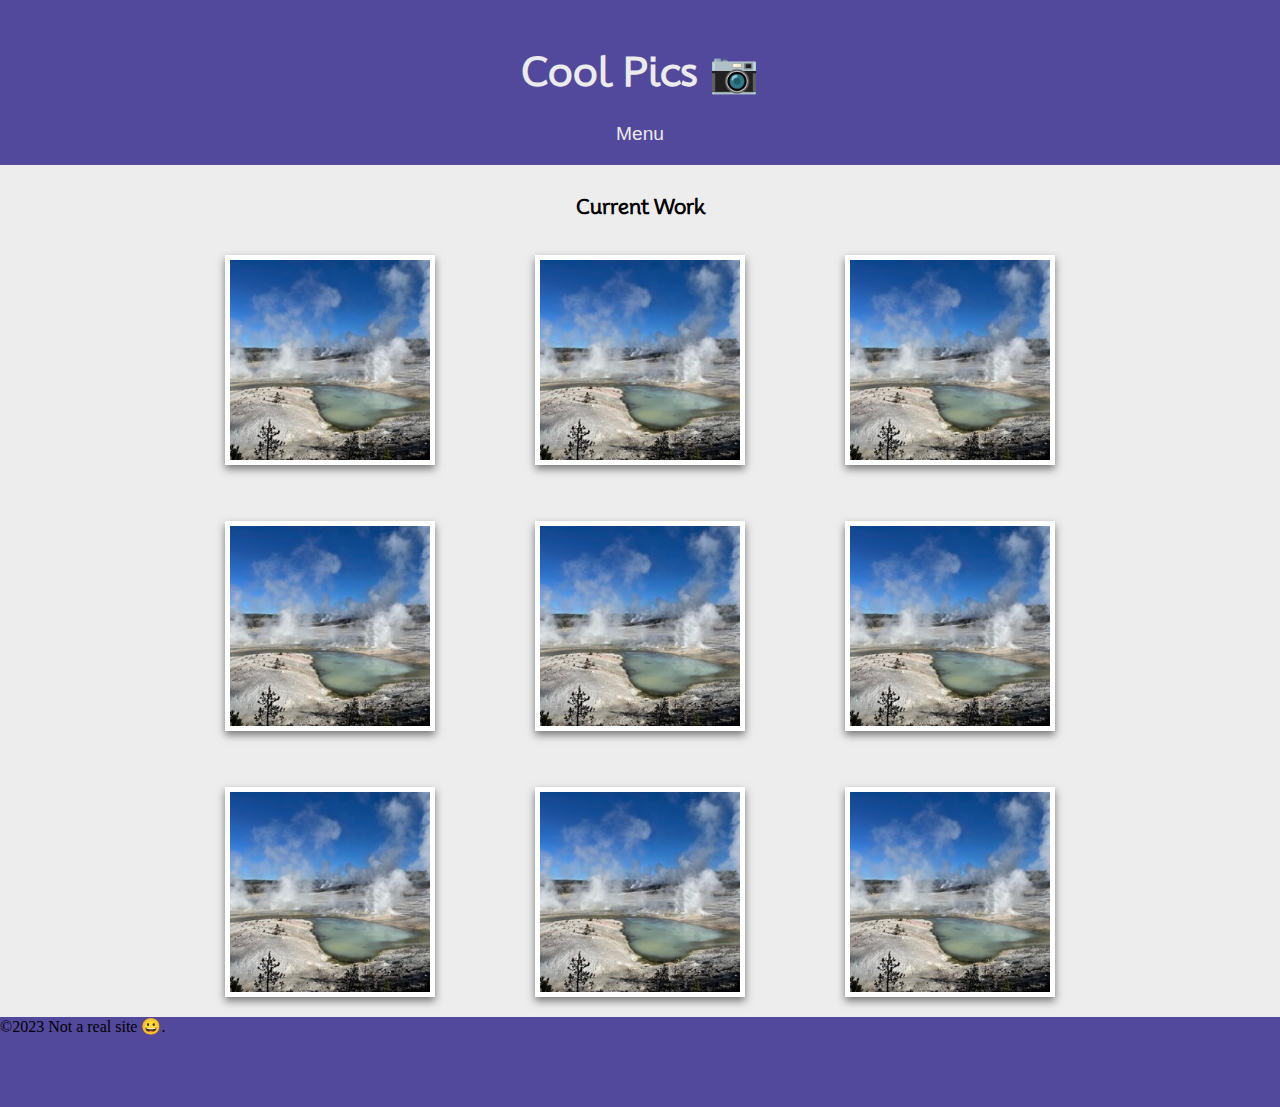
<file: coolpics/index.html>
<!DOCTYPE html>
<html lang="en">
<head>
    <meta charset="UTF-8">
    <meta name="viewport" content="width=device-width, initial-scale=1.0">
    <title>Cool Pics</title>
    <meta name="description" content="Cool Pics practice">
    <meta name="author" content="Amanda Erison">
    <link rel="javascript" href="coolpics.js">
    <link rel="stylesheet" href="coolpics.css">
    <link rel="normalize" href="https://cdnjs.cloudflare.com/ajax/libs/normalize/8.0.1/normalize.min.css">

</head>
<body>
    <header>
        <h1>Cool Pics 📷</h1>
        <!-- <a href="coolpics/index.html">Cool Pics</a> -->
        <button>Menu
        <a href="">Home</a>
        <a href="">People</a>
        <a href="">Places</a>
        <a href="">About</a>
        </button>
    </header>
    <main>
        <p>Current Work</p>
    <section class="gallery">
        <!-- <p>Current Work</p> -->
        <figure>  
	        <img src="norris-sm.jpeg" alt="picture">
        </figure>
        <figure>  
	        <img src="norris-sm.jpeg" alt="picture">
        </figure>
        <figure>  
	        <img src="norris-sm.jpeg" alt="picture">
        </figure>
        <figure>  
	        <img src="norris-sm.jpeg" alt="picture">
        </figure>
        <figure>  
	        <img src="norris-sm.jpeg" alt="picture">
        </figure>
        <figure>  
	        <img src="norris-sm.jpeg" alt="picture">
        </figure>
        <figure>  
	        <img src="norris-sm.jpeg" alt="picture">
        </figure>
        <figure>  
	        <img src="norris-sm.jpeg" alt="picture">
        </figure>
        <figure>  
	        <img src="norris-sm.jpeg" alt="picture">
        </figure>
    </section>
    </main>
    <footer>
        ©2023 Not a real site 😀.
    </footer>
</body>
</html>
</file>
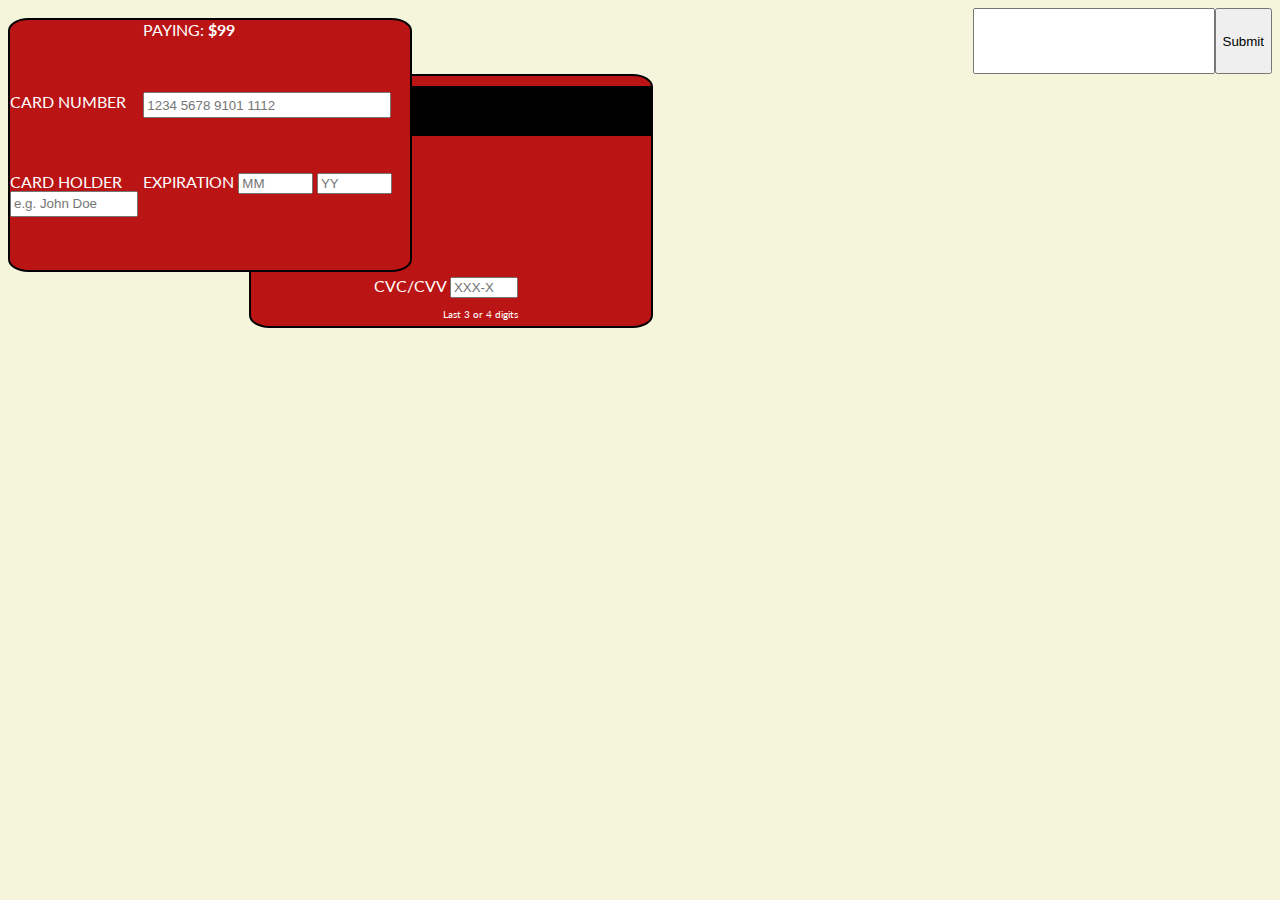
<file: creditcard/index.html>
<!DOCTYPE html>
<html lang="en">
<head>
  <meta charset="UTF-8">
  <meta name="viewport" content="width=device-width, initial-scale=1.0">
  <meta author="Amanda Ericson">
  <title>Credit Card</title>
  <link rel="stylesheet" href="creditcard.css">
  <link rel="javascript" href="creditcard.js">
</head>
<body>
  <div id="card-success" class="hidden">
    <i class="fa fa-check"></i>
    <p>Payment Successful!</p>
  </div>

  <div id="form-errors" class="hidden">
    <i class="fa fa-exclamation-triangle"></i>
    <p id="card-error">Card error</p>
  </div>

  <div id="form-container">
    <div id="card-front">
      <div id="shadow"></div>
      <div id="image-container">
        <span id="amount">PAYING: <strong>$99</strong></span>
        <span id="card-image"></span>
      </div>

      <label for="card-number">CARD NUMBER</label>
      <input type="text" id="card-number" placeholder="1234 5678 9101 1112" length="16">

      <div id="cardholder-container">
        <label for="card-holder">CARD HOLDER</label>
        <input type="text" id="card-holder" placeholder="e.g. John Doe" />
      </div>

      <div id="exp-container">
        <label for="card-exp">EXPIRATION</label>
        <input id="card-month" type="text" placeholder="MM" length="2">
        <input id="card-year" type="text" placeholder="YY" length="2">
      </div>
    </div>

    <div id="card-back">
      <div id="card-stripe"></div>
      <div id="cvc-container">
        <label for="card-cvc">CVC/CVV</label>
        <input id="card-cvc" placeholder="XXX-X" type="text" min-length="3" max-length="4">
        <p>Last 3 or 4 digits</p>
      </div>
    </div>

    <input type="text" id="card-token" />
    <button type="button" id="card-btn">Submit</button>
  </div>
</body>
</html>
</file>
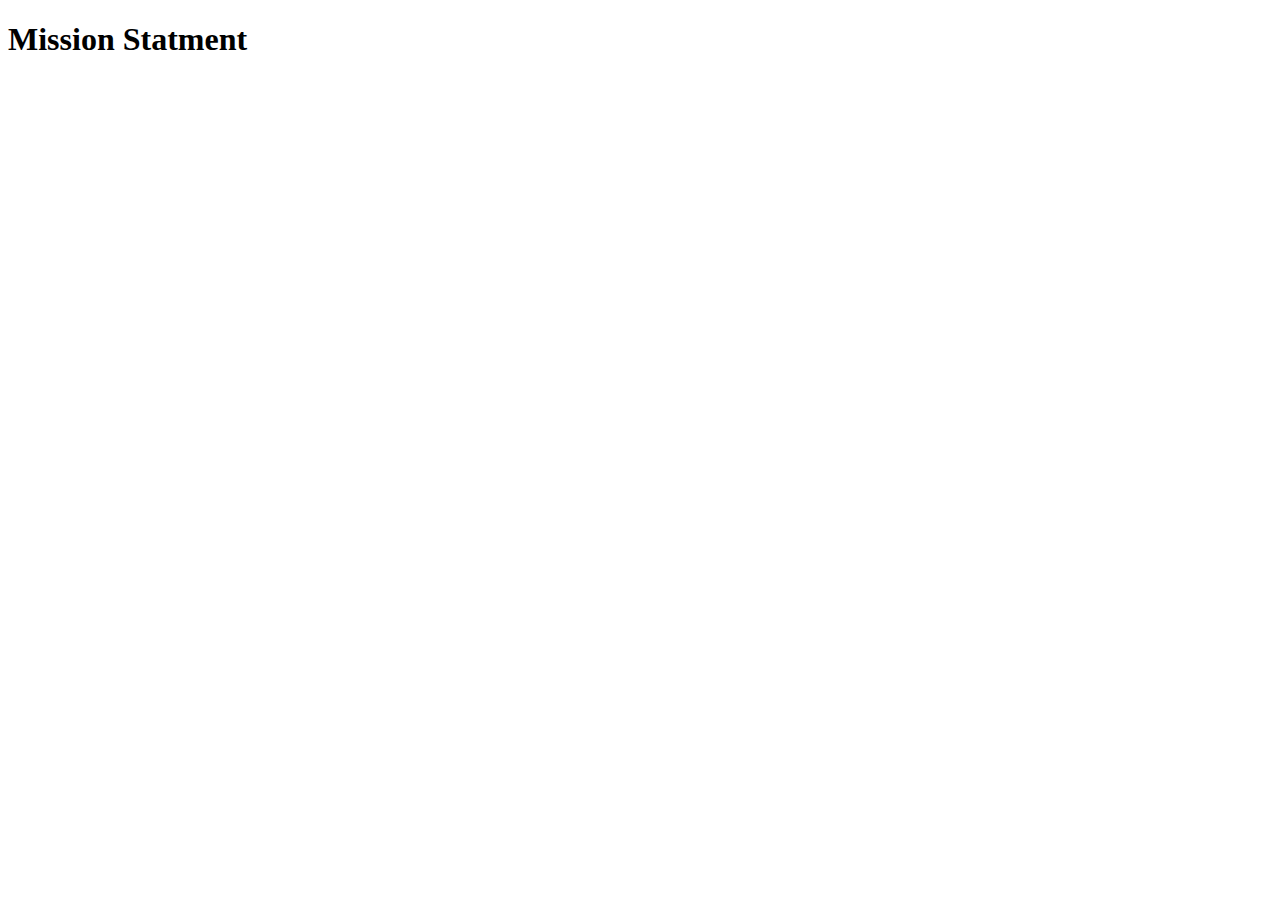
<file: mission/index.html>
<!DOCTYPE html>
<html lang="en">
<head>
    <meta charset="UTF-8">
    <meta name="viewport" content="width=device-width, initial-scale=1.0">
    <title>Document</title>
</head>
<body>
    <h1>Mission Statment</h1>
</body>
</html>
</file>
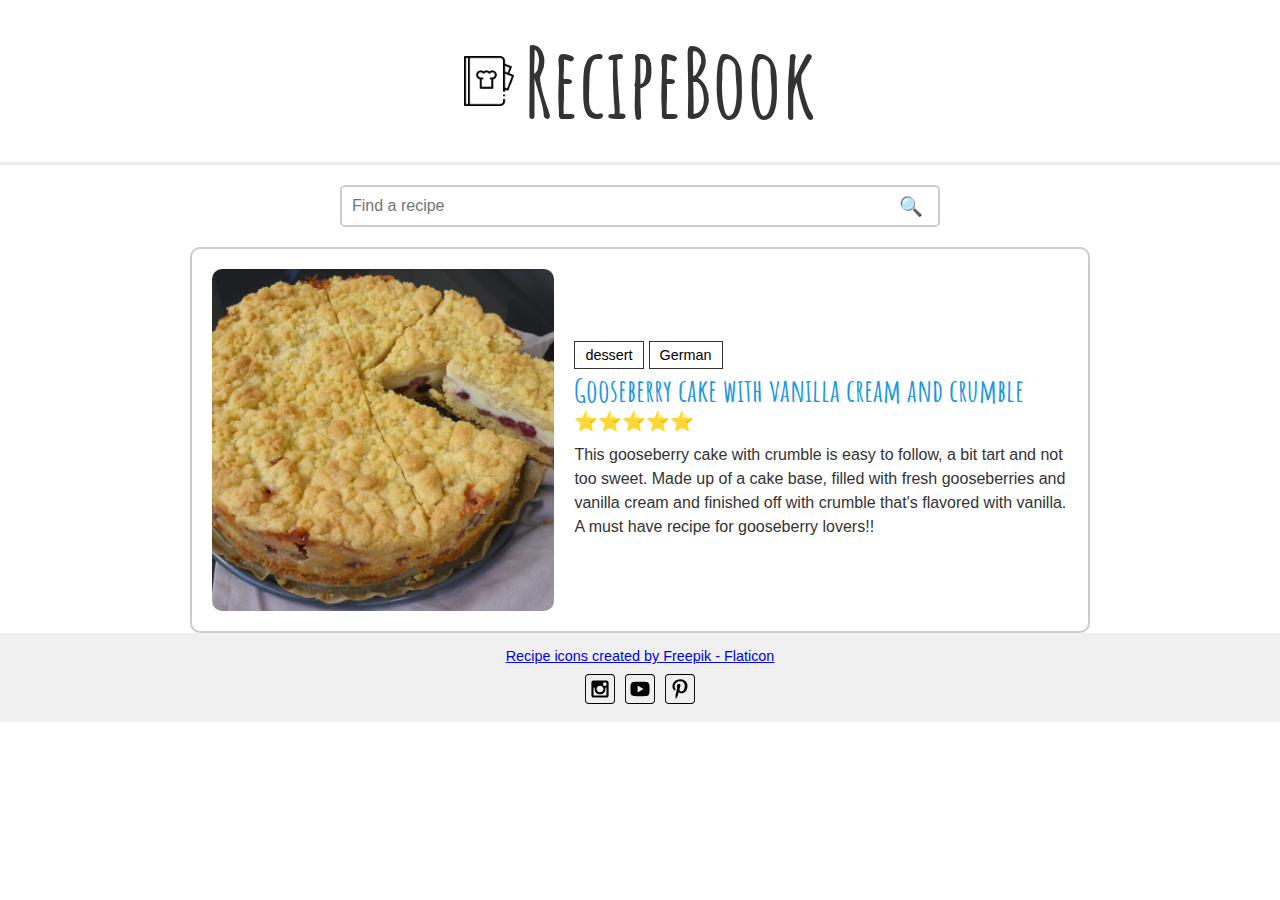
<file: recipe/index.html>
<!DOCTYPE html>
<html lang="en">
<head>
  <meta charset="UTF-8" />
  <meta name="viewport" content="width=device-width, initial-scale=1.0"/>
  <title>Recipes</title>
  <link rel="stylesheet" href="recipes.css" />
  <script src="recipes.js" defer></script>

</head>
<body>
  <header>
    <img class="logoimg" src="./images/recipe-book.png" alt="logo" />
    <h1>RecipeBook</h1>
  </header>

  <div class="search-container">
    <input type="text" class="search-box" placeholder="Find a recipe" />
    <button class="search-button">🔍</button>
  </div>

  <main></main>

  <footer>
    <a href="https://www.flaticon.com/free-icons/recipe" title="recipe icons">
      Recipe icons created by Freepik - Flaticon
    </a>
    <div class="social">
      <a href="#"><img src="./images/instagram_icon.svg" alt="Instagram icon" /></a>
      <a href="#"><img src="./images/youtube_icon.svg" alt="YouTube icon" /></a>
      <a href="#"><img src="./images/pinterest_icon.svg" alt="Pinterest icon" /></a>
    </div>
  </footer>
</body>
<script src="recipes.js" defer></script>
</html>
</file>
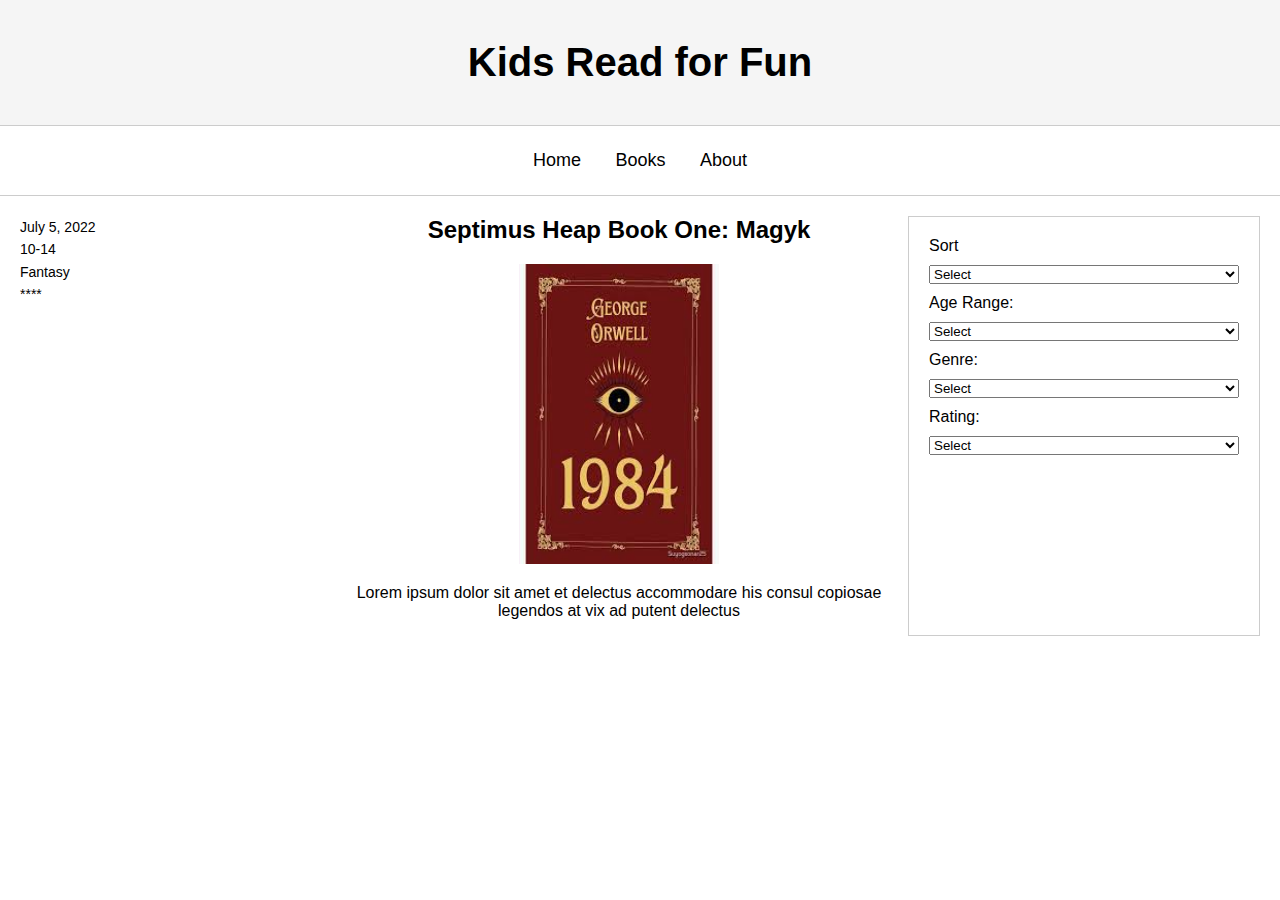
<file: BookReview/bookreview.html>
<!DOCTYPE html>
<html lang="en">
<head>
    <meta charset="UTF-8">
    <meta name="viewport" content="width=device-width, initial-scale=1.0">
    <meta>
    <title>Book Review</title>
    <link rel="stylesheet" href="bookreview.css">
</head>
<body>
    <header>
    Kids Read for Fun
  </header>

    <nav>
    <ul>
        <li><a href="#">Home</a></li>
        <li><a href="#">Books</a></li>
        <li><a href="#">About</a></li>
    </ul>
    </nav>


  <div class="container">
    <div class="book-info">
      <div>July 5, 2022</div>
      <div>10-14</div>
      <div>Fantasy</div>
      <div>****</div>
    </div>

    <div class="book-main">
      <h2>Septimus Heap Book One: Magyk</h2>
      <img src="1984bookcover.jpeg" alt="Book Cover Placeholder">
      <p>Lorem ipsum dolor sit amet et delectus accommodare his consul copiosae legendos at vix ad putent delectus</p>
    </div>

    <div class="filters">
      <label for="sort">Sort</label>
      <select id="sort">
        <option value="">Select</option>
      </select>

      <label for="age">Age Range:</label>
      <select id="age">
        <option value="">Select</option>
      </select>

      <label for="genre">Genre:</label>
      <select id="genre">
        <option value="">Select</option>
      </select>

      <label for="rating">Rating:</label>
      <select id="rating">
        <option value="">Select</option>
      </select>
    </div>
  </div>
</body>
</html>
</file>
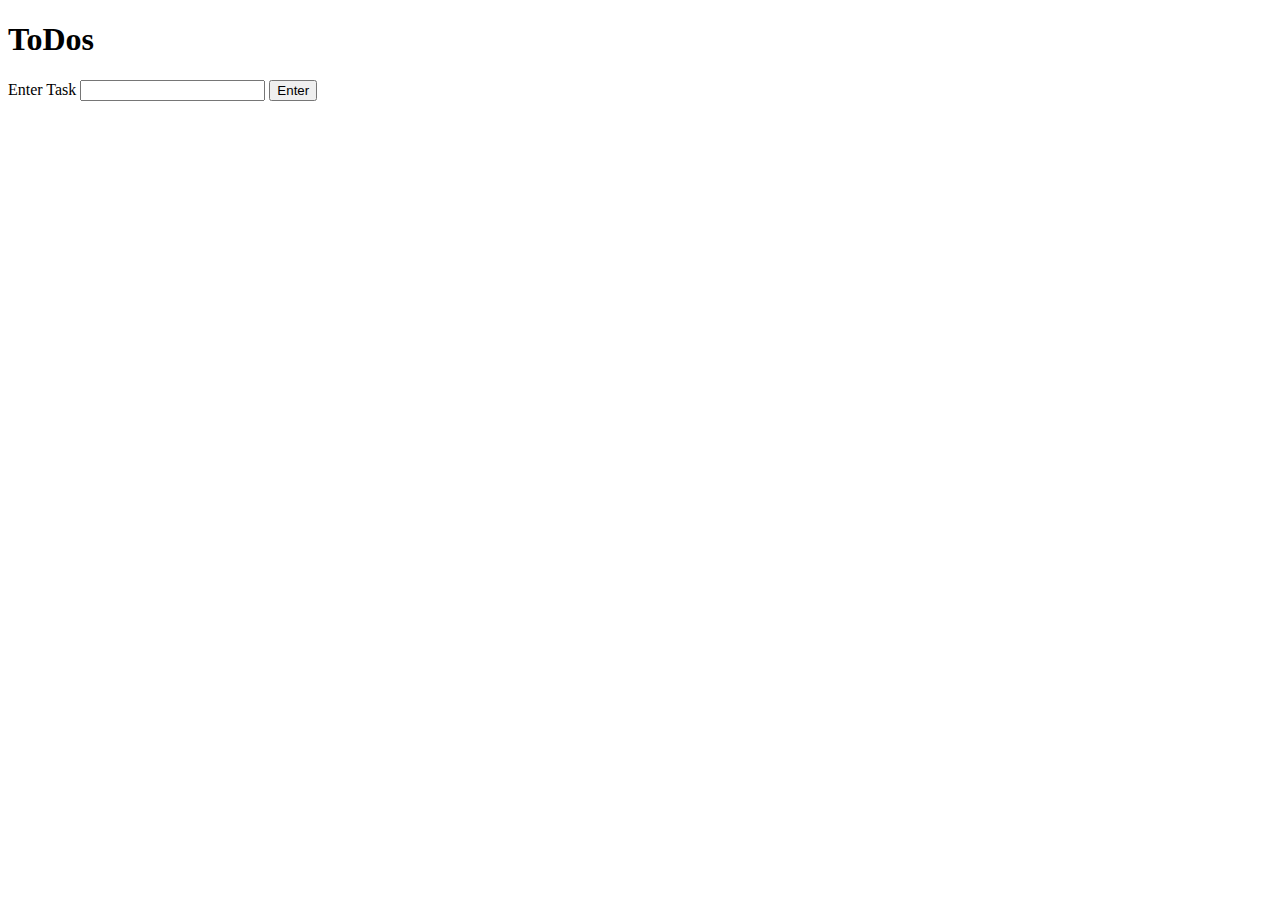
<file: ponder/events.html>
<!DOCTYPE html>
<html lang="en">
  <head>
    <meta charset="UTF-8" />
    <meta http-equiv="X-UA-Compatible" content="IE=edge" />
    <meta name="viewport" content="width=device-width, initial-scale=1.0" />
    <title>Events practice: ToDos</title>
    <style>
      .todos {
        width: 300px;
      }
      .todos > li {
        display: flex;
        justify-content: space-between;
        align-items: center;
        border: 1px solid;
        padding: 0.5em;
      }
      .todos p {
        margin: 0;
      }
      .todos span {
        cursor: pointer;
      }
      .strike {
        text-decoration: line-through;
        color: gray;
      }
    </style>
  </head>
  <body>
    <h1>ToDos</h1>
    <section>
      <label for="todo">Enter Task</label>
      <input name="todo" id="todo" />
      <button id="submitTask">Enter</button>
    </section>
    <ul id="todoList" class="todos"></ul>
    <script src="events.js"></script>
  </body>
</html>
</file>
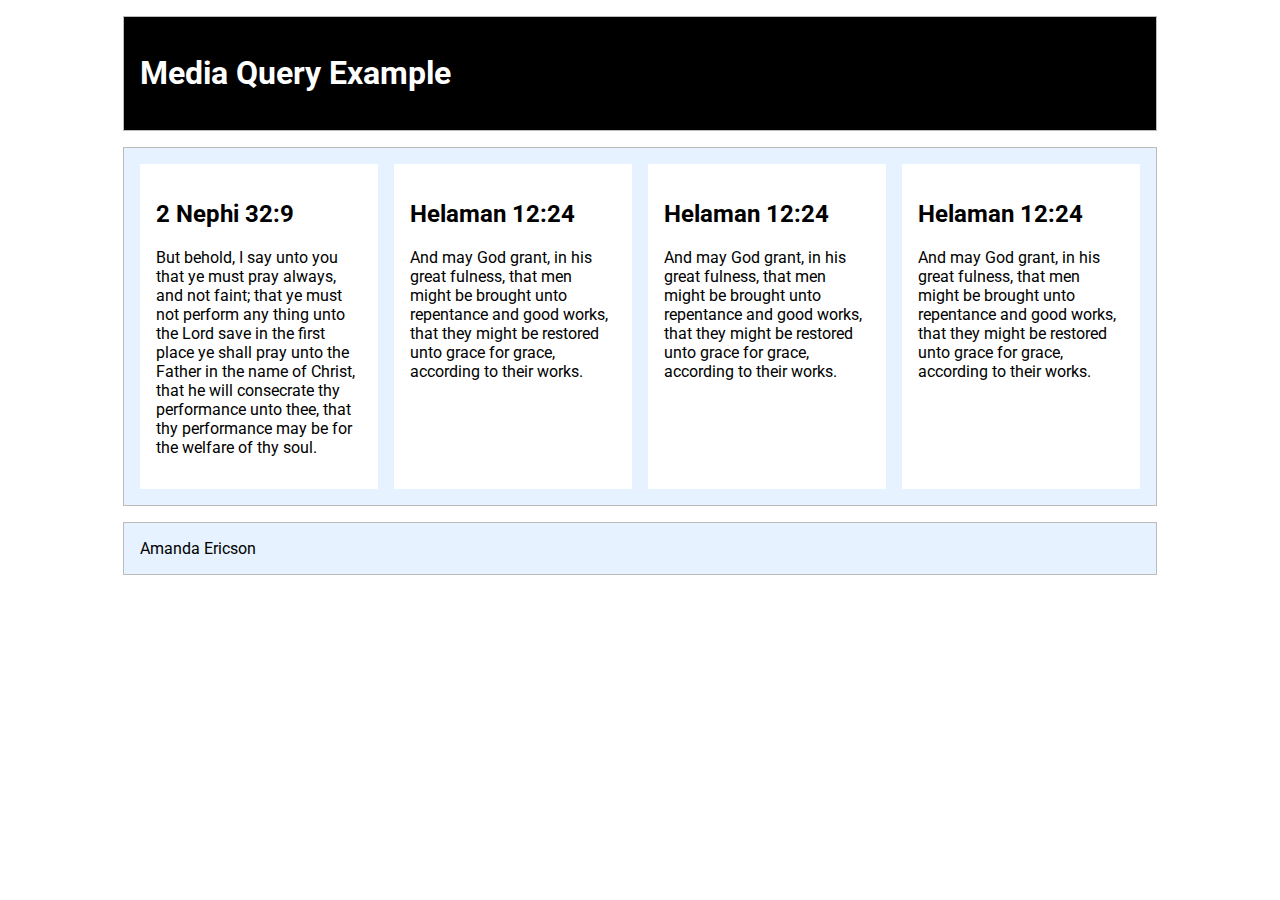
<file: ponder/media-query.html>
<!DOCTYPE html>
<html lang="en">
<head>
    <meta charset="UTF-8">
    <meta name="description" content="practice media queries/ponder">
    <meta name="viewport" content="width=device-width, initial-scale=1.0">
    <title>Media Queries</title>
    <link rel="stylesheet" href="media-query.css">
</head>
<body>
    <header>
  <h1>Media Query Example</h1>
    </header>
    <main>
        <section>
            <h2>2 Nephi 32:9</h2>
                <p>But behold, I say unto you that ye must pray always, and not faint; that ye must not perform any thing unto the Lord save in the first place ye shall pray unto the Father in the name of Christ, that he will consecrate thy performance unto thee, that thy performance may be for the welfare of thy soul.</p>
        </section>
        <section>
            <h2>Helaman 12:24</h2>
                <p>And may God grant, in his great fulness, that men might be brought unto repentance and good works, that they might be restored unto grace for grace, according to their works.</p>
        </section>
        <section>
            <h2>Helaman 12:24</h2>
                <p>And may God grant, in his great fulness, that men might be brought unto repentance and good works, that they might be restored unto grace for grace, according to their works.</p>
        </section>
        <section>
            <h2>Helaman 12:24</h2>
                <p>And may God grant, in his great fulness, that men might be brought unto repentance and good works, that they might be restored unto grace for grace, according to their works.</p>
        </section>
        
    </main>
    <footer>
    Amanda Ericson
    </footer>
</body>
</html>
</file>
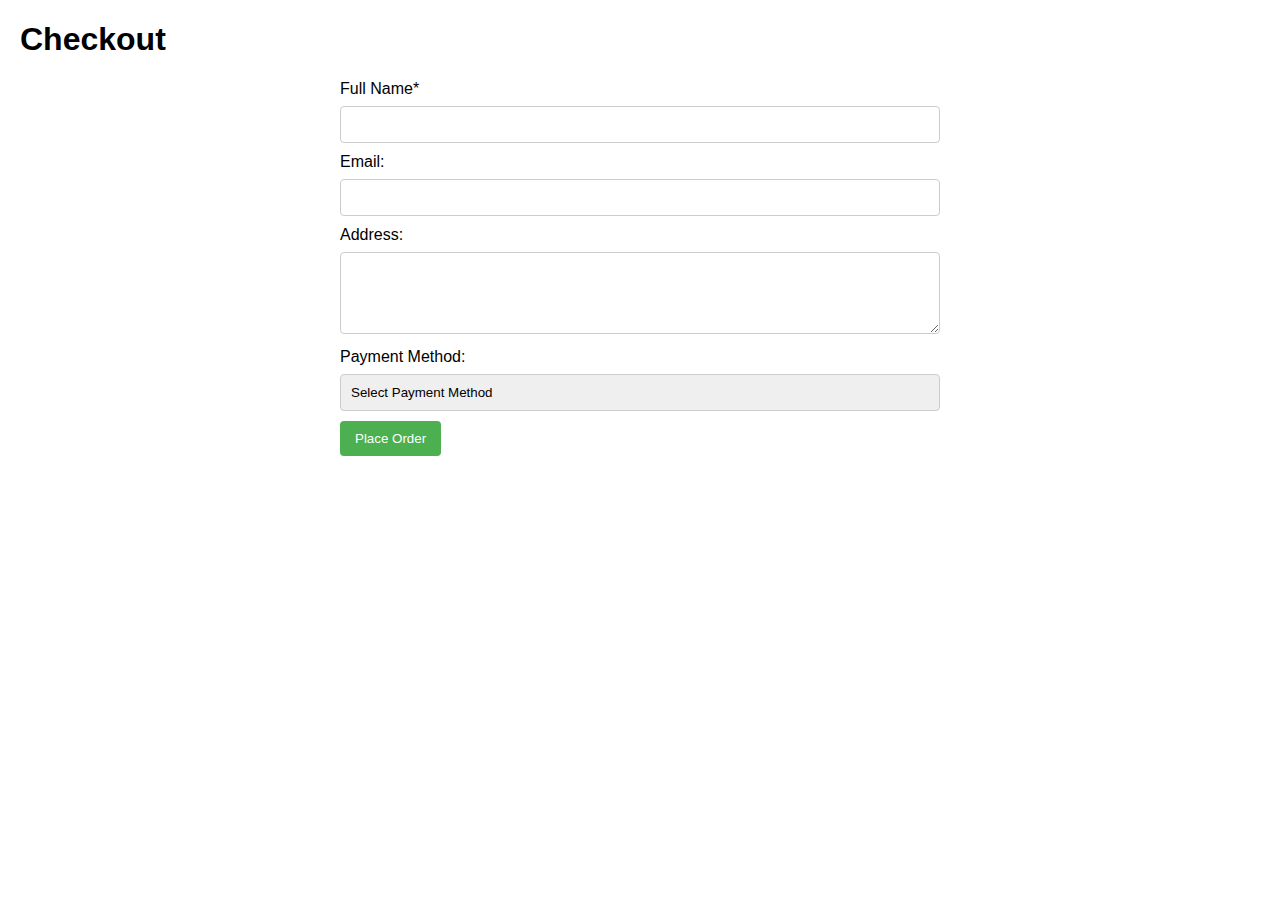
<file: ponderw07/form-demo.html>
<!DOCTYPE html>
<html lang="en">
  <head>
    <meta charset="UTF-8" />
    <meta name="viewport" content="width=device-width, initial-scale=1.0" />
    <title>Checkout Form</title>
    <link rel="stylesheet" href="form-demo.css" />
    <script src="form-demo.js" defer></script>
  </head>
  <body>
    <header><h1>Checkout</h1></header>
    <main>
    <section class="errors"></section>
    <form id="checkoutForm" action="completed.html">
        <label for="fullname" required>Full Name*</label>
        <input type="text" id="fullname" name="fullname">
          <label for="email">Email:</label>
  
        <input type="email" id="email" name="email" required />
        <label for="address">Address:</label>
        <textarea id="address" name="address" rows="4" required></textarea>

        <label for="paymentMethod">Payment Method:</label>
        <select id="paymentMethod" name="paymentMethod" required>
            <option value="">Select Payment Method</option>
            <option value="creditCard">Credit Card</option>
            <option value="paypal">PayPal</option>
        </select>

  <!-- Container for credit card details -->
        <p id="creditCardNumberContainer" class="hide">
            <label for="creditCardNumber">Credit Card Number:</label>
            <input
            type="text"
            id="creditCardNumber"
            name="creditCardNumber"
            pattern="[0-9]{16}"
            placeholder="Enter 16 digits"
            required
            />
        </p>

  <!-- Container for PayPal details -->
        <p id="paypalUsernameContainer" class="hide">
            <label for="paypalUsername">PayPal Username:</label>
            <input
            type="text"
            id="paypalUsername"
            name="paypalUsername"
            placeholder="Enter PayPal username"
            required
            />
        </p>

        <button type="submit">Place Order</button>

    </form>
    </main>
  </body>
</html>
</file>
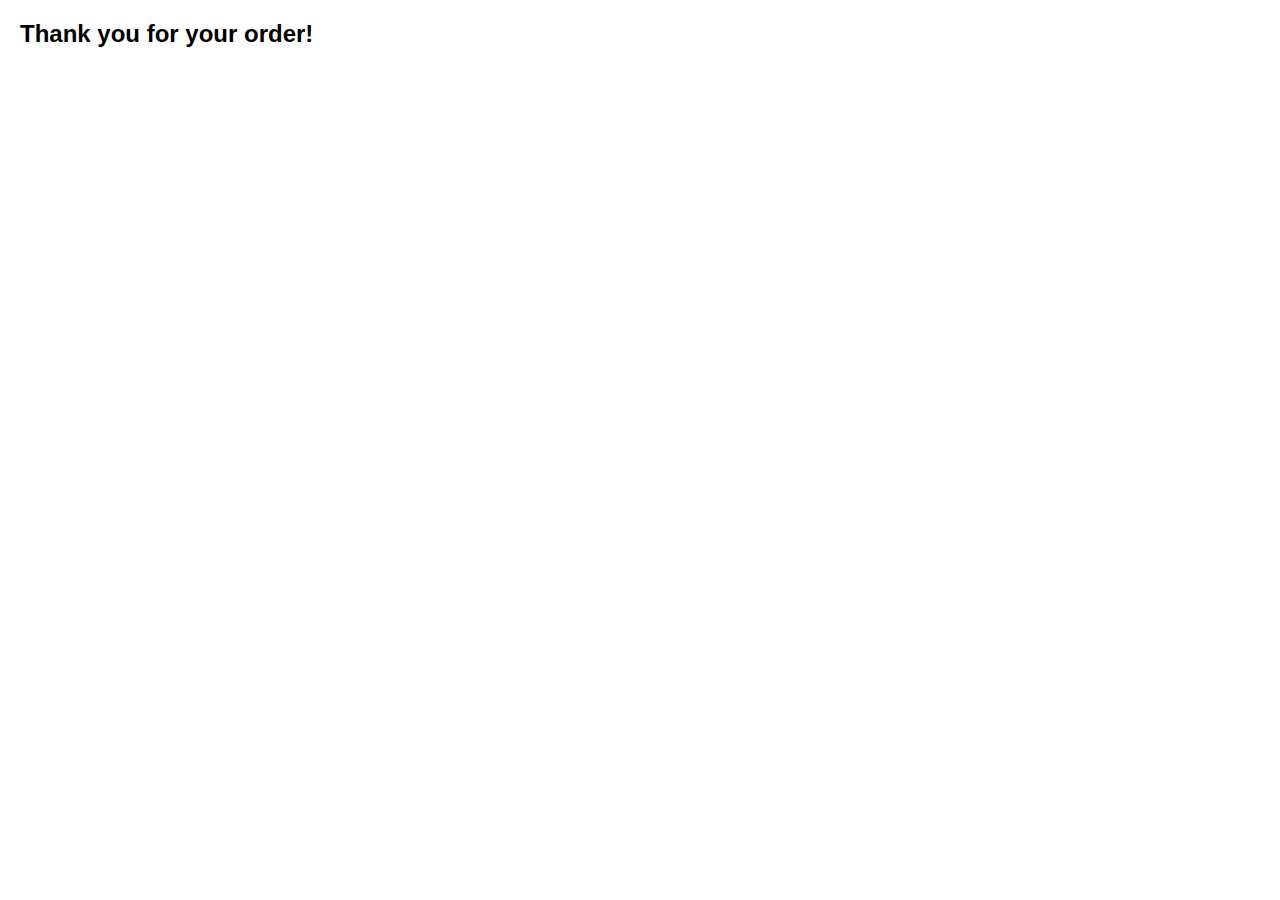
<file: ponderw07/thankyou.html>
<!DOCTYPE html>
<html lang="en">
  <head>
    <meta charset="UTF-8" />
    <meta name="viewport" content="width=device-width, initial-scale=1.0" />
    <title>Order Complete</title>
    <link rel="stylesheet" href="form-demo.css" />
  </head>
  <body>
    <h2>Thank you for your order!</h2>
  </body>
</html>
</file>
<file: coolpics/coolpics.css>
@import url("https://fonts.googleapis.com/css2?family=Mooli&display=swap");

:root {
  --primary-color: #52489c;
  --secondary-color: #59c3c3;
  --accent-color: #f45b69;
  --text-dark: #333;
  --text-light: #ebebeb;
  --primary-font: Arial, Helvetica, sans-serif;
  --secondary-font: "Mooli", sans-serif;
}

body {
  background-color: rgb(237, 237, 237);
  margin: 0; /* ✅ Removes default body margin */
}

header {
  font-family: var(--primary-font);
  font-size: 1.2em;
  display: grid;
  color: var(--text-light);
  justify-content: center;
  text-align: center;
  height: fit-content;
  background-color: var(--primary-color);
  position: relative;
  z-index: 10; /* ✅ Keeps header above images */
}
button {
  all: unset;
  cursor: pointer;
}

/* Optional: give main padding to avoid overlap with header */
main {
  display: flex;
  justify-content: center;
  text-align: center;
  font-family: var(--secondary-font);
  padding-top: 10px; /* ✅ Prevents content from hiding behind header */
}

h1 {
 font-family: var(--secondary-font);
  color: var(--text-light);
  font-size: 40px;
}
p{
  font-size: 20px;
  text-align: center;
  font-weight: 900;
  font-family: var(--secondary-font);}

a:link,
a:visited {
  color: var(--accent-color);
}

.gallery img {
  width: 200px;
  height: 200px;
  background: white;
  border: 5px solid white;
  box-shadow: 0 4px 8px rgba(0, 0, 0, 0.5);
  object-fit: cover;
}
footer{
height: 90px;
background-color: var(--primary-color)}


@media screen and (min-width: 700px){
main {
  display: flex;
  flex-direction: column;
  align-items: center;
  font-family: var(--secondary-font);
}
.gallery{
 display: grid;
    grid-template-columns: 1fr 1fr;
    gap: 20px;
    }
header a {
  display: none;
}
/* button{
display: none;} */
}


@media screen and (min-width: 1000px){
main {
  display: flex;
  flex-direction: column;
  align-items: center;
  font-family: var(--secondary-font);
}
.gallery{
 display: grid;
    grid-template-columns: 1fr 1fr 1fr;
    gap: 20px;
    }
header {
  display: flex;
  flex-direction: column; /* stack title and nav */
  align-items: center;
  justify-content: center;
  text-align: center;
  background-color: var(--primary-color);
  color: var(--text-light);
  padding: 20px;
}
}
</file>
<file: creditcard/creditcard.css>
@import url('https://fonts.googleapis.com/css?family=Lato:400,700,300');

body {
  background-color: beige;
  font-family: 'Lato', sans-serif;
}

#form-container {
  display: grid;
  grid-template-columns: 1fr 3fr 1fr;
  grid-template-rows: 1fr 3fr 1fr;
  position: relative;
}

.hidden {
  display: none;
}

#card-front,
#card-back {
  height: 250px;
  width: 400px;
  max-width: 100%;
  border: 2px solid black;
  border-radius: 5%;
  position: relative;
  font-family: 'Lato', sans-serif;
}

#card-front {
  grid-column: 1 / span 2;
  grid-row: 1 / span 2;
  z-index: 1;
  display: grid;
  grid-template-columns: 1fr 2fr;
  background-color: rgb(187, 20, 20);
  margin-top: 10px;
  color: white;
}

#card-back {
  grid-column: 2 / span 3;
  grid-row: 2 / span 3;
  z-index: 0;
  display: grid;
  grid-template-columns: 2fr 1fr;
  background-color: rgb(187, 20, 20);
  text-align: right;
  color: white;
}

#card-stripe {
  margin-top: 10px;
  margin-bottom: 10px;
  height: 50px;
  background-color: black;
  grid-column: 1 / span 2;
}

#amount {
  text-align: right;
}

#cvc-container {
  margin-top: 130px;
}

#card-cvc {
  width: 60px;
}

#card-year,
#card-month {
  width: 25%;
}

#card-number,
#card-holder {
  width: 90%;
  height: 20px;
}

p {
  font-size: 10px;
}
</file>
<file: recipe/recipes.css>
@import url('https://fonts.googleapis.com/css2?family=Amatic+SC:wght@400;700&display=swap');

:root {
  --primary-color: #1B98E0;
  --secondary-color: #59c3c3;
  --text-dark: #333;
  --text-light: #ebebeb;
  --primary-font: Arial, Helvetica, sans-serif;
  --secondary-font: "Amatic SC";
}

* {
  box-sizing: border-box;
  margin: 0;
  padding: 0;
}

body {
  font-family: var(--primary-font);
  background-color: white;
  color: var(--text-dark);
  display: flex;
  flex-direction: column;
  align-items: center;
}

/* Header */
header {
  display: flex;
  align-items: center;
  justify-content: center;
  gap: 10px;
  width: 100%;
  padding: 20px;
  font-family: var(--secondary-font);
  font-size: 3rem;
  border-bottom: 3px solid #ebebeb;
}

.logoimg {
  width: 50px;
}

/* Search */
.search-container {
  margin: 20px;
  display: flex;
  width: 80%;
  max-width: 600px;
  border: 2px solid #ccc;
  border-radius: 5px;
  overflow: hidden;
}

.search-box {
  flex: 1;
  padding: 10px;
  font-size: 1rem;
  border: none;
  outline: none;
}

.search-button {
  padding: 0 15px;
  background-color: white;
  border: none;
  cursor: pointer;
  font-size: 1.2rem;
}

/* Main Recipe Layout */
main {
  width: 90%;
  max-width: 900px;
}

.recipe-card {
  display: flex;
  flex-direction: row; /* image left, text right */
  gap: 20px;
  border: 2px solid #ccc;
  border-radius: 10px;
  padding: 20px;
  background-color: #fff;
}

.recipe-card img {
  width: 40%;
  border-radius: 10px;
}

.recipe-details {
  flex: 1;
  display: flex;
  flex-direction: column;
  justify-content: center;
}

#tags {
  margin-bottom: 10px;
}

.tag {
  padding: 5px 10px;
  margin-right: 5px;
  border: 1px solid #333;
  background-color: white;
  font-size: 0.9rem;
  cursor: pointer;
}

.recipe-details h2 {
  font-family: var(--secondary-font);
  font-size: 2rem;
  color: var(--primary-color);
}

.rating {
  color: gold;
  font-size: 1.2rem;
}

.recipe-details p {
  line-height: 1.5;
  margin-top: 10px;
}

/* Footer */
footer {
  width: 100%;
  padding: 15px;
  background-color: #f0f0f0;
  font-size: 0.9rem;
  display: flex;
  flex-direction: column;
  align-items: center;
  gap: 10px;
  text-align: center;
}

.social {
  display: flex;
  justify-content: center;
  gap: 10px;
}

.social img {
  width: 30px;
  height: 30px;
}


@media (max-width: 1000px) {
  .recipe-card {
    flex-direction: column;
    align-items: center;
    text-align: center;
  }

  .recipe-card img {
    width: 100%;
    max-width: 400px;
  }

  .recipe-details {
    padding: 10px 0;
    align-items: center;
  }

  .recipe-details h2,
  .recipe-details p {
    text-align: center;
  }
}
</file>
<file: BookReview/bookreview.css>
body {
  font-family: Arial, sans-serif;
  margin: 0;
  padding: 0;
}

header {
  background: #f5f5f5;
  padding: 40px 20px; /* Increased padding */
  text-align: center; /* Centered title */
  font-size: 40px;    /* Increased font size */
  font-weight: bold;
}

nav {
  border-top: 1px solid #ccc;
  border-bottom: 1px solid #ccc;
  padding: 20px 0; /* Increased vertical padding */
  line-height: 1.6; /* Improves height appearance */
}

nav ul {
  list-style: none;         /* Removes bullets */
  padding: 0;
  margin: 0 auto;           /* Centers the list */
  max-width: 800px;         /* Max width for nav */
  text-align: center;
}

nav li {
  display: inline;          /* Horizontal layout */
  margin: 0 15px;
}

nav a {
  text-decoration: none;
  color: #000;
  font-size: 18px;          /* Larger font for links */
}

.container {
  display: flex;
  justify-content: space-between;
  padding: 20px;
}

.book-info {
  width: 25%;
  font-size: 14px;
  line-height: 1.6;
}

.book-main {
  width: 45%;
  text-align: center;
}

.book-main img {
  width: 200px;
  height: 300px;
  background: #ddd;
}

.book-main h2 {
  margin-top: 0;
}

.filters {
  width: 25%;
  border: 1px solid #ccc;
  padding: 20px;
}

.filters label,
.filters select {
  display: block;
  margin-bottom: 10px;
  width: 100%;
}

/* 📱 Mobile Styles */
@media screen and (max-width: 500px) {
  header {
    font-size: 28px;
    padding: 20px;
  }

  nav {
    padding: 15px 0;
  }

  nav ul {
    max-width: 100%;
  }

  .container {
    flex-direction: column;
    padding: 10px;
  }

  .filters {
    order: -1;
    width: 100%;
    margin-bottom: 20px;
  }

  .book-info,
  .book-main {
    width: 100%;
    margin-bottom: 20px;
  }

  .book-main img {
    width: 100%;
    height: auto;
  }
}
</file>
<file: ponder/media-query.css>
@import url('https://fonts.googleapis.com/css2?family=Roboto:ital,wght@0,100..900;1,100..900&display=swap');

body {
  font-family: 'Roboto', sans-serif;
}

header, main, footer {
  max-width: 1000px;
  margin: 1rem auto;
  border: 1px solid #bbb;
  padding: 1rem;
  background-color: #e6f2ff;
}
/* rem= out of 16 px */
main {
  display: grid;
  grid-template-columns: 1fr;
  gap: 1rem;
}

section {
  padding: 1rem;
  background-color: #fff;
}
@media screen and (min-width: 500px) {
    main{
        grid-template-columns: 1fr 1fr 1fr;
        }
    header{
        display: none;
    }
    
}
@media screen and (min-width: 700px) {
    main{
        grid-template-columns: 1fr 1fr 1fr 1fr;
        }
    header{
        background-color:black;
        color:#fff;
        display: block;}   

}
/* @media screen and (min-width: 900px) {
    main{
        grid-template-columns: 1fr 1fr 1fr 1fr;
        }
    header{
        background-color:black;
        color:#fff;    
        display: block;}
} */
</file>
<file: ponderw07/form-demo.css>
* {
  box-sizing: border-box;
}
body {
  font-family: Arial, sans-serif;
  margin: 20px;
}

main {
  max-width: 600px;
  margin: 0 auto;
}

.errors > p {
  border: 1px solid red;
  padding: 0.5em;
}
/* Style the select arrow for Safari */
select::-webkit-inner-spin-button,
select::-webkit-outer-spin-button {
  -webkit-appearance: none;
  margin: 0;
}

/* Style the select arrow for other browsers */
select {
  -moz-appearance: none;
  -webkit-appearance: none;
  appearance: none;
}

.hide {
  display: none; /* Initially hide the credit card input and label */
}
label {
  display: block;
  margin-bottom: 8px;
}

input,
select,
textarea {
  width: 100%;
  padding: 10px;
  margin-bottom: 10px;
  box-sizing: border-box;
  border: 1px solid #ccc; /* Add a border to make it visually consistent */
  border-radius: 4px;
}
button {
  background-color: #4caf50;
  color: white;
  padding: 10px 15px;
  border: none;
  border-radius: 4px;
  cursor: pointer;
}
</file>
